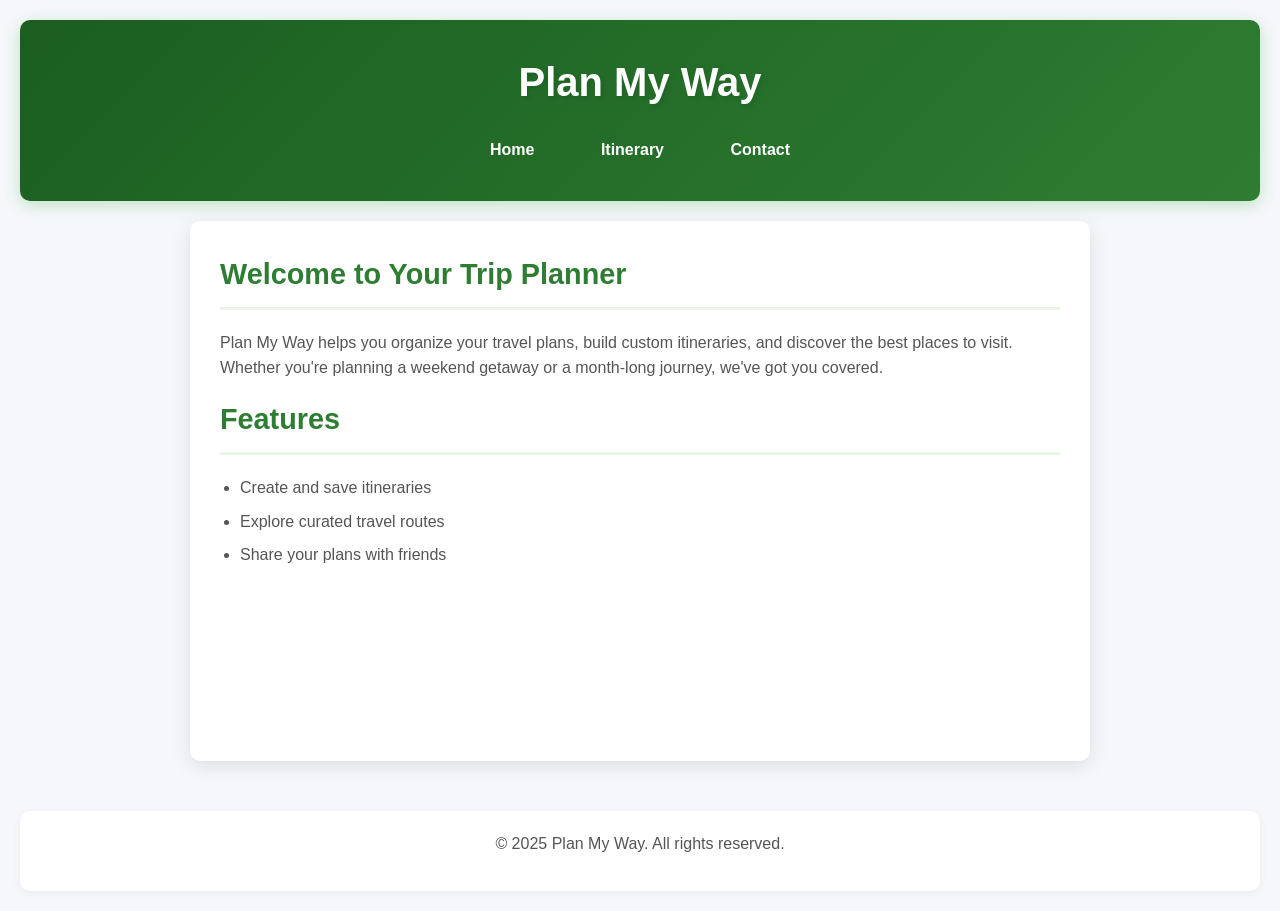
<file: index.html>
<!DOCTYPE html>
<html lang="en">
<head>
  <meta charset="UTF-8">
  <meta name="viewport" content="width=device-width, initial-scale=1">
  <title>Plan My Way - Home</title>
  <link rel="stylesheet" href="style.css">
</head>
<body>

  <header>
    <h1>Plan My Way</h1>
    <nav>
      <a href="index.html">Home</a>
      <a href="itinerary.html">Itinerary</a>
      <a href="contact.html">Contact</a>
    </nav>
  </header>

  <main>
    <h2>Welcome to Your Trip Planner</h2>
    <p>
      Plan My Way helps you organize your travel plans, build custom itineraries, and discover the best places to visit. Whether you're planning a weekend getaway or a month-long journey, we've got you covered.
    </p>

    <h2>Features</h2>
    <ul>
      <li>Create and save itineraries</li>
      <li>Explore curated travel routes</li>
      <li>Share your plans with friends</li>
    </ul>
  </main>

  <footer>
    <p>&copy; 2025 Plan My Way. All rights reserved.</p>
  </footer>

</body>
</html>
</file>
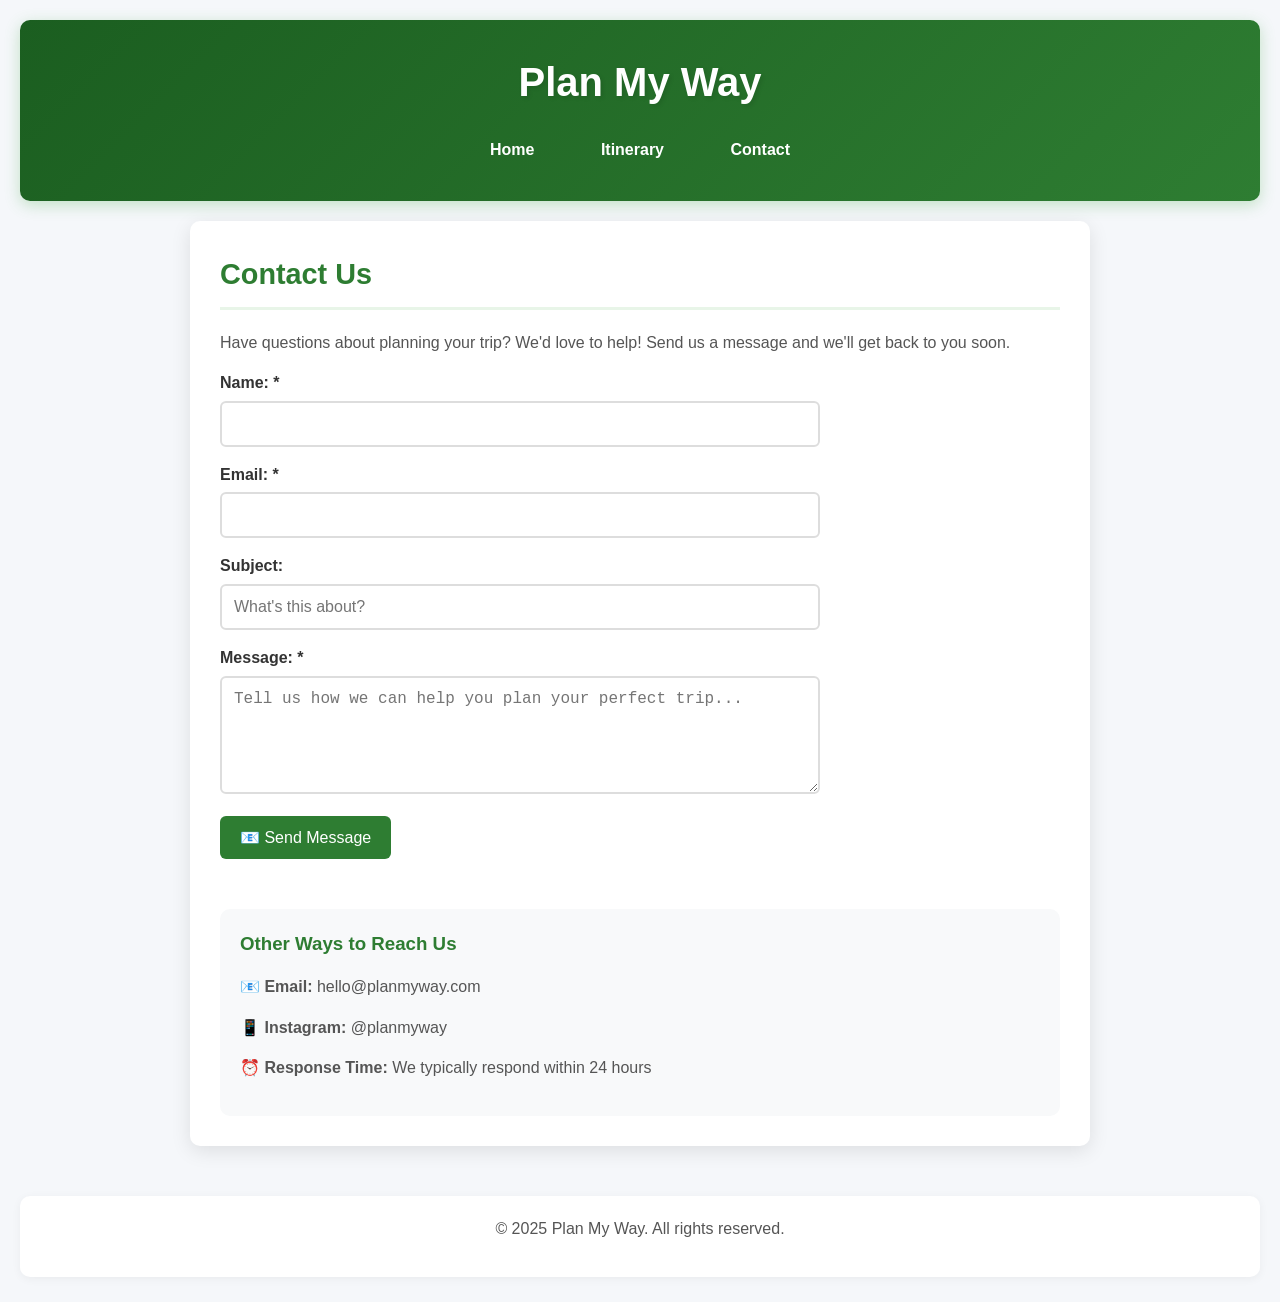
<file: contact.html>
<!DOCTYPE html>
<html lang="en">
<head>
  <meta charset="UTF-8">
  <meta name="viewport" content="width=device-width, initial-scale=1">
  <title>Plan My Way - Contact</title>
  <link rel="stylesheet" href="style.css">
</head>
<body>

  <header>
    <h1>Plan My Way</h1>
    <nav>
      <a href="index.html">Home</a>
      <a href="itinerary.html">Itinerary</a>
      <a href="contact.html">Contact</a>
    </nav>
  </header>

  <main>
    <h2>Contact Us</h2>
    <p>Have questions about planning your trip? We'd love to help! Send us a message and we'll get back to you soon.</p>
    
    <form id="contactForm" onsubmit="handleSubmit(event)">
      <label for="name">Name: *</label>
      <input type="text" id="name" name="name" required>

      <label for="email">Email: *</label>
      <input type="email" id="email" name="email" required>

      <label for="subject">Subject:</label>
      <input type="text" id="subject" name="subject" placeholder="What's this about?">

      <label for="message">Message: *</label>
      <textarea id="message" name="message" rows="5" required placeholder="Tell us how we can help you plan your perfect trip..."></textarea>

      <button type="submit">📧 Send Message</button>
    </form>
    
    <div id="form-message" role="status" aria-live="polite" style="display: none; margin-top: 20px; padding: 15px; border-radius: 6px;"></div>
    
    <div style="margin-top: 40px; padding: 20px; background: #f8f9fa; border-radius: 10px;">
      <h3>Other Ways to Reach Us</h3>
      <p><strong>📧 Email:</strong> hello@planmyway.com</p>
      <p><strong>📱 Instagram:</strong> @planmyway</p>
      <p><strong>⏰ Response Time:</strong> We typically respond within 24 hours</p>
    </div>
  </main>

  <footer>
    <p>&copy; 2025 Plan My Way. All rights reserved.</p>
  </footer>

  <script>
    function handleSubmit(event) {
      event.preventDefault();
      
      const name = document.getElementById('name').value;
      const email = document.getElementById('email').value;
      
      // Simulate form submission (in a real app, this would send to a server)
      const messageDiv = document.getElementById('form-message');
      
      // Show loading state
      const submitBtn = document.querySelector('button[type="submit"]');
      const originalText = submitBtn.textContent;
      submitBtn.textContent = '📤 Sending...';
      submitBtn.disabled = true;
      
      // Simulate network delay
      setTimeout(() => {
        // Show success message
        messageDiv.style.display = 'block';
        messageDiv.style.background = '#d4edda';
        messageDiv.style.color = '#155724';
        messageDiv.style.border = '1px solid #c3e6cb';
        messageDiv.replaceChildren();

        const status = document.createElement('strong');
        status.textContent = '✅ Message sent successfully!';
        const lineBreak = document.createElement('br');
        const details = document.createTextNode(
          `Thank you ${name}! We've received your message and will get back to you at ${email} within 24 hours.`
        );

        messageDiv.append(status, lineBreak, details);
        
        // Reset form
        document.getElementById('contactForm').reset();
        
        // Reset button
        submitBtn.textContent = originalText;
        submitBtn.disabled = false;
        
        // Scroll to message
        messageDiv.scrollIntoView({ behavior: 'smooth' });
        
        // Hide message after 10 seconds
        setTimeout(() => {
          messageDiv.style.display = 'none';
        }, 10000);
        
      }, 1500);
    }
  </script>

</body>
</html>
</file>
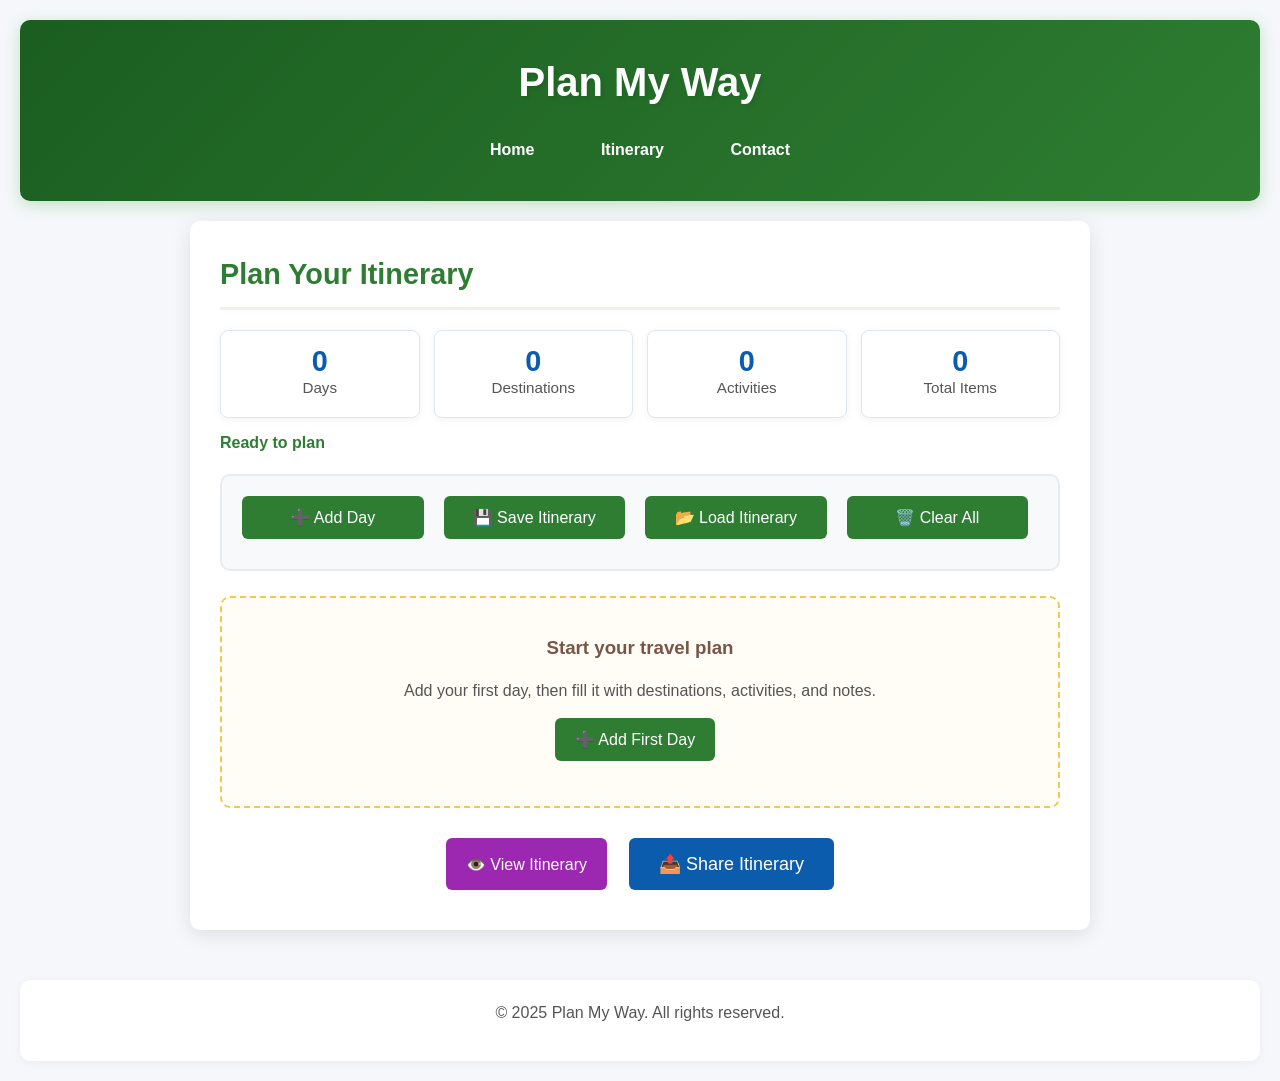
<file: itinerary.html>
<!DOCTYPE html>
<html lang="en">
<head>
  <meta charset="UTF-8">
  <meta name="viewport" content="width=device-width, initial-scale=1">
  <title>Plan My Way - Itinerary</title>
  <link rel="stylesheet" href="style.css">
</head>
<body>

  <header>
    <h1>Plan My Way</h1>
    <nav>
      <a href="index.html">Home</a>
      <a href="itinerary.html">Itinerary</a>
      <a href="contact.html">Contact</a>
    </nav>
  </header>

  <main>
    <h2>Plan Your Itinerary</h2>

    <section class="trip-summary" aria-label="Trip summary">
      <div class="summary-card">
        <strong id="total-days">0</strong>
        <span>Days</span>
      </div>
      <div class="summary-card">
        <strong id="total-destinations">0</strong>
        <span>Destinations</span>
      </div>
      <div class="summary-card">
        <strong id="total-activities">0</strong>
        <span>Activities</span>
      </div>
      <div class="summary-card">
        <strong id="total-items">0</strong>
        <span>Total Items</span>
      </div>
    </section>

    <p id="save-status" class="save-status" aria-live="polite">Ready to plan</p>
    
    <div class="itinerary-controls">
      <button onclick="addDay()">➕ Add Day</button>
      <button onclick="saveItinerary()">💾 Save Itinerary</button>
      <button onclick="loadItinerary()">📂 Load Itinerary</button>
      <button onclick="clearAll()">🗑️ Clear All</button>
    </div>

    <div id="empty-state" class="empty-state">
      <h3>Start your travel plan</h3>
      <p>Add your first day, then fill it with destinations, activities, and notes.</p>
      <button onclick="addDay()">➕ Add First Day</button>
    </div>
    
    <div id="itinerary-container"></div>

    <div class="itinerary-actions">
      <button id="view-btn" onclick="viewItinerary()">👁️ View Itinerary</button>
      <button id="share-btn" onclick="shareItinerary()">📤 Share Itinerary</button>
    </div>
    
    <div id="itinerary-modal" class="modal-overlay" role="dialog" aria-modal="true" aria-labelledby="itinerary-modal-title">
      <div class="modal-content">
        <div class="modal-header">
          <h2 id="itinerary-modal-title">🌍 Your Travel Itinerary</h2>
          <button class="close-button" onclick="closeItineraryView()" aria-label="Close itinerary preview">✕</button>
        </div>
        <div id="itinerary-preview-content"></div>
        <div class="modal-actions">
          <button onclick="shareItinerary()">📤 Share</button>
          <button onclick="printItinerary()">🖨️ Print</button>
        </div>
      </div>
    </div>
  </main>

  <footer>
    <p>&copy; 2025 Plan My Way. All rights reserved.</p>
  </footer>

  <script>
    let dayCount = 0;
    let isLoading = false;

    window.addEventListener('load', function() {
      loadItinerary();
    });

    function escapeHtml(value) {
      return String(value || '').replace(/[&<>"]/g, function(character) {
        return {
          '&': '&amp;',
          '<': '&lt;',
          '>': '&gt;',
          '"': '&quot;'
        }[character];
      });
    }

    function showSaveStatus(message) {
      const status = document.getElementById('save-status');
      status.textContent = message;
    }

    function formatDayDate(value) {
      if (!value) return '';
      const date = new Date(value + 'T00:00:00');
      return date.toLocaleDateString(undefined, { weekday: 'short', month: 'short', day: 'numeric', year: 'numeric' });
    }

    function updatePlannerState() {
      const totalDays = document.querySelectorAll('.day-box').length;
      const totalDestinations = document.querySelectorAll('.destination').length;
      const totalActivities = document.querySelectorAll('.activity').length;
      const totalItems = totalDestinations + totalActivities;

      document.getElementById('total-days').textContent = totalDays;
      document.getElementById('total-destinations').textContent = totalDestinations;
      document.getElementById('total-activities').textContent = totalActivities;
      document.getElementById('total-items').textContent = totalItems;
      document.getElementById('empty-state').style.display = totalDays ? 'none' : 'block';
    }

    function addDay(dayData) {
      dayCount++;
      const container = document.getElementById("itinerary-container");

      const dayBox = document.createElement("div");
      dayBox.classList.add("day-box");
      dayBox.setAttribute("id", `day-${dayCount}`);

      dayBox.innerHTML = `
        <div class="day-header">
          <h3>Day ${dayCount}</h3>
          <button class="danger-button" onclick="removeDay(${dayCount})">❌ Remove Day</button>
        </div>
        <div class="day-details-grid">
          <div>
            <label for="day-${dayCount}-date">Date:</label>
            <input id="day-${dayCount}-date" type="date" oninput="saveItinerary()">
          </div>
        </div>
        <label for="day-${dayCount}-notes">Notes for the Day:</label>
        <textarea id="day-${dayCount}-notes" placeholder="General notes for this day..." oninput="saveItinerary()"></textarea>
        
        <div class="buttons">
          <button type="button" onclick="addDestination(${dayCount})">📍 Add Destination</button>
          <button type="button" onclick="addActivity(${dayCount})">🎯 Add Activity</button>
        </div>
        
        <div class="items" id="items-day-${dayCount}"></div>
      `;

      container.appendChild(dayBox);
      if (dayData) {
        dayBox.querySelector("input[type='date']").value = dayData.date || '';
        dayBox.querySelector('textarea').value = dayData.notes || '';
        (dayData.items || []).forEach(function(itemData) {
          addItineraryItem(dayCount, itemData.type, itemData);
        });
      }
      updatePlannerState();

      if (!isLoading) {
        saveItinerary();
      }
    }

    function removeDay(dayId) {
      if (confirm('Are you sure you want to remove this day?')) {
        const dayElement = document.getElementById(`day-${dayId}`);
        dayElement.remove();
        saveItinerary();
      }
    }

    function addDestination(dayId) {
      addItineraryItem(dayId, 'destination');
    }

    function addActivity(dayId) {
      addItineraryItem(dayId, 'activity');
    }

    function addItineraryItem(dayId, type, itemData) {
      const itemsContainer = document.getElementById(`items-day-${dayId}`);
      const item = document.createElement("div");
      const isDestination = type === 'destination';
      const itemId = `${type}-${dayId}-${Date.now()}`;
      item.classList.add(type);

      item.innerHTML = `
        <div class="item-header">
          <h4>${isDestination ? '📍 Destination' : '🎯 Activity'}</h4>
          <button class="danger-button small-button" onclick="removeItem(this)" aria-label="Remove ${isDestination ? 'destination' : 'activity'}">✕</button>
        </div>
        <label class="visually-hidden" for="${itemId}-name">${isDestination ? 'Destination name' : 'Activity name'}</label>
        <input id="${itemId}-name" type="text" placeholder="${isDestination ? 'Destination name' : 'Activity name'}" oninput="saveItinerary()">
        <label class="visually-hidden" for="${itemId}-time">${isDestination ? 'Destination time' : 'Activity time'}</label>
        <input id="${itemId}-time" type="time" oninput="saveItinerary()">
        <label class="visually-hidden" for="${itemId}-notes">Notes about this ${isDestination ? 'destination' : 'activity'}</label>
        <textarea id="${itemId}-notes" placeholder="Notes about this ${isDestination ? 'destination' : 'activity'}..." oninput="saveItinerary()"></textarea>
      `;

      itemsContainer.appendChild(item);

      if (itemData) {
        item.querySelector("input[type='text']").value = itemData.name || '';
        item.querySelector("input[type='time']").value = itemData.time || '';
        item.querySelector('textarea').value = itemData.notes || '';
      }

      if (!isLoading) {
        saveItinerary();
      }
    }

    function removeItem(button) {
      if (confirm('Are you sure you want to remove this item?')) {
        button.closest('.destination, .activity').remove();
        saveItinerary();
      }
    }

    function saveItinerary() {
      const itineraryData = {
        dayCount: dayCount,
        days: []
      };

      const days = document.querySelectorAll(".day-box");
      days.forEach((day) => {
        const dayData = {
          id: day.id,
          date: day.querySelector("input[type='date']").value,
          notes: day.querySelector("textarea").value,
          items: []
        };

        const items = day.querySelectorAll(".items > div");
        items.forEach((item) => {
          const itemData = {
            type: item.classList.contains("destination") ? "destination" : "activity",
            name: item.querySelector("input[type='text']").value,
            time: item.querySelector("input[type='time']").value,
            notes: item.querySelector("textarea").value
          };
          dayData.items.push(itemData);
        });

        itineraryData.days.push(dayData);
      });

      localStorage.setItem('travelItinerary', JSON.stringify(itineraryData));
      updatePlannerState();

      if (!isLoading) {
        showSaveStatus('Saved just now');
      }
    }

    function loadItinerary() {
      const savedItinerary = localStorage.getItem('travelItinerary');
      isLoading = true;
      document.getElementById("itinerary-container").innerHTML = '';
      dayCount = 0;

      if (savedItinerary) {
        const itineraryData = JSON.parse(savedItinerary);

        (itineraryData.days || []).forEach(function(dayData) {
          addDay(dayData);
        });
        showSaveStatus('Loaded saved itinerary');
      } else {
        showSaveStatus('Ready to plan');
      }

      isLoading = false;
      updatePlannerState();
    }

    function clearAll() {
      if (confirm('Are you sure you want to clear your entire itinerary? This cannot be undone.')) {
        localStorage.removeItem('travelItinerary');
        document.getElementById("itinerary-container").innerHTML = '';
        dayCount = 0;
        updatePlannerState();
        showSaveStatus('Itinerary cleared');
      }
    }

    function shareItinerary() {
      const days = document.querySelectorAll(".day-box");

      if (days.length === 0) {
        alert("Your itinerary is empty! Add some days and destinations first.");
        return;
      }

      const itineraryTitle = 'My Travel Itinerary';
      let itineraryText = `🌍 ${itineraryTitle}\n\n`;

      days.forEach((day, index) => {
        const dayDate = formatDayDate(day.querySelector("input[type='date']").value);
        itineraryText += `📅 Day ${index + 1}${dayDate ? ` - ${dayDate}` : ''}:\n`;

        const notes = day.querySelector("textarea").value;
        if (notes) itineraryText += `📝 Notes: ${notes}\n`;

        const items = day.querySelectorAll(".items > div");
        items.forEach((item) => {
          const title = item.querySelector("input[type='text']").value;
          const time = item.querySelector("input[type='time']").value;
          const note = item.querySelector("textarea").value;
          const icon = item.classList.contains("destination") ? "📍" : "🎯";
          
          itineraryText += `${icon} ${title || (item.classList.contains("destination") ? "Destination" : "Activity")}`;
          if (time) itineraryText += ` at ${time}`;
          if (note) itineraryText += ` (${note})`;
          itineraryText += `\n`;
        });

        if (items.length === 0) {
          itineraryText += "No plans added yet.\n";
        }

        itineraryText += "\n";
      });

      itineraryText += "Created with Plan My Way 🚀";

      if (navigator.share) {
        navigator.share({
          title: itineraryTitle,
          text: itineraryText
        }).catch(err => console.log("Share canceled:", err));
      } else {
        const textArea = document.createElement('textarea');
        textArea.value = itineraryText;
        document.body.appendChild(textArea);
        textArea.select();
        try {
          document.execCommand('copy');
          alert("Itinerary copied to clipboard!");
        } catch (err) {
          alert("Sharing is not supported in this browser.\n\n" + itineraryText);
        }
        document.body.removeChild(textArea);
      }
    }

    function viewItinerary() {
      const days = document.querySelectorAll(".day-box");
      
      if (days.length === 0) {
        alert("Your itinerary is empty! Add some days and destinations first.");
        return;
      }

      const totalDays = days.length;
      const totalItems = document.querySelectorAll(".destination, .activity").length;
      const totalDestinations = document.querySelectorAll(".destination").length;
      const totalActivities = document.querySelectorAll(".activity").length;
      let htmlContent = `
        <section class="preview-summary">
          <div><strong>${totalDays}</strong><br>Days</div>
          <div><strong>${totalDestinations}</strong><br>Destinations</div>
          <div><strong>${totalActivities}</strong><br>Activities</div>
          <div><strong>${totalItems}</strong><br>Total Items</div>
        </section>`;
      
      days.forEach((day, index) => {
        const dayNumber = index + 1;
        const dayDate = formatDayDate(day.querySelector("input[type='date']").value);
        htmlContent += `
          <div class="preview-day">
            <h3>
              <span>${dayNumber}</span>
              Day ${dayNumber}
            </h3>
            ${dayDate ? `<p class="preview-day-date">📅 ${escapeHtml(dayDate)}</p>` : ''}`;

        const notes = day.querySelector("textarea").value;
        if (notes) {
          htmlContent += `<div class="preview-note">
            <strong>📝 Day Notes:</strong> ${escapeHtml(notes)}
          </div>`;
        }

        const items = day.querySelectorAll(".items > div");
        if (items.length > 0) {
          items.forEach((item) => {
            const title = item.querySelector("input[type='text']").value;
            const time = item.querySelector("input[type='time']").value;
            const note = item.querySelector("textarea").value;
            const isDestination = item.classList.contains("destination");
            const icon = isDestination ? "📍" : "🎯";
            const itemClass = isDestination ? 'preview-destination' : 'preview-activity';
            
            htmlContent += `
              <div class="preview-item ${itemClass}">
                <div class="preview-item-header">
                  <strong>${icon} ${escapeHtml(title || (isDestination ? "Destination" : "Activity"))}</strong>
                  ${time ? `<span>🕒 ${escapeHtml(time)}</span>` : ''}
                </div>
                ${note ? `<p>${escapeHtml(note)}</p>` : ''}
              </div>`;
          });
        } else {
          htmlContent += `<p class="preview-empty">No activities or destinations added for this day.</p>`;
        }
        
        htmlContent += `</div>`;
      });

      document.getElementById('itinerary-preview-content').innerHTML = htmlContent;
      document.getElementById('itinerary-modal').style.display = 'block';
      document.body.style.overflow = 'hidden';
    }

    function closeItineraryView() {
      document.getElementById('itinerary-modal').style.display = 'none';
      document.body.style.overflow = 'auto';
    }

    function printItinerary() {
      const printContent = document.getElementById('itinerary-preview-content').innerHTML;
      const printWindow = window.open('', '_blank');
      const itineraryTitle = 'My Travel Itinerary';
      printWindow.document.write(`
        <html>
          <head>
            <title>${itineraryTitle}</title>
            <style>
              body { font-family: Arial, sans-serif; margin: 20px; }
              h2 { color: #2e7d32; text-align: center; margin-bottom: 30px; }
              h3 { color: #2e7d32; }
              .preview-day { border: 1px solid #ddd; border-radius: 8px; padding: 16px; margin-bottom: 18px; }
              .preview-summary { display: grid; grid-template-columns: repeat(4, 1fr); gap: 10px; margin-top: 14px; }
              .preview-summary div { border: 1px solid #2e7d32; border-radius: 6px; padding: 10px; text-align: center; }
              .preview-day { border-left: 5px solid #2e7d32; }
              .preview-day h3 span { background: #2e7d32; color: white; border-radius: 50%; display: inline-flex; width: 28px; height: 28px; align-items: center; justify-content: center; margin-right: 8px; }
              .preview-day-date { color: #555; font-weight: 700; margin-top: -8px; }
              .preview-note { background: #fff3cd; border-left: 3px solid #ffc107; padding: 10px; margin-bottom: 12px; }
              .preview-item { border-left: 3px solid #0b5cad; background: #f8f9fa; padding: 12px; margin-bottom: 10px; }
              .preview-destination { border-left-color: #8a4b00; }
              .preview-item-header { display: flex; justify-content: space-between; gap: 10px; }
              .preview-item p, .preview-empty { color: #666; font-style: italic; }
              .no-print { display: none; }
              @media print {
                body { margin: 0; }
                .no-print { display: none !important; }
              }
            </style>
          </head>
          <body>
            <h2>🌍 ${itineraryTitle}</h2>
            ${printContent}
            <div style="text-align: center; margin-top: 30px; color: #666; font-size: 12px;">
              Generated by Plan My Way on ${new Date().toLocaleDateString()}
            </div>
          </body>
        </html>
      `);
      printWindow.document.close();
      printWindow.print();
    }

    // Close modal when clicking outside
    document.addEventListener('click', function(event) {
      const modal = document.getElementById('itinerary-modal');
      if (event.target === modal) {
        closeItineraryView();
      }
    });

    // Close modal with Escape key
    document.addEventListener('keydown', function(event) {
      if (event.key === 'Escape') {
        closeItineraryView();
      }
    });
  </script>

</body>
</html>
</file>
<file: style.css>
/* Basic Reset */
* {
  margin: 0;
  padding: 0;
  box-sizing: border-box;
}

body {
  font-family: 'Segoe UI', Tahoma, Geneva, Verdana, sans-serif;
  line-height: 1.6;
  background: #f5f7fa;
  color: #333;
  padding: 20px;
}

.visually-hidden {
  position: absolute;
  width: 1px;
  height: 1px;
  padding: 0;
  margin: -1px;
  overflow: hidden;
  clip: rect(0, 0, 0, 0);
  white-space: nowrap;
  border: 0;
}

/* Header Styles */
header {
  background: linear-gradient(135deg, #1b5e20, #2e7d32);
  color: white;
  padding: 30px 20px;
  text-align: center;
  border-radius: 10px;
  margin-bottom: 20px;
  box-shadow: 0 4px 15px rgba(76, 175, 80, 0.3);
}

header h1 {
  font-size: 2.5rem;
  margin-bottom: 10px;
  text-shadow: 2px 2px 4px rgba(0,0,0,0.1);
}

/* Navigation Styles */
nav {
  margin-top: 15px;
}

nav a {
  color: white;
  margin: 0 15px;
  text-decoration: none;
  font-weight: bold;
  padding: 8px 16px;
  border-radius: 20px;
  transition: all 0.3s ease;
  display: inline-block;
}

nav a:hover {
  background: rgba(255, 255, 255, 0.2);
  transform: translateY(-2px);
}

a:focus-visible,
button:focus-visible,
input:focus-visible,
textarea:focus-visible {
  outline: 3px solid #ffbf47;
  outline-offset: 3px;
}

/* Main Content */
main {
  max-width: 900px;
  margin: 0 auto;
  background: white;
  padding: 30px;
  border-radius: 10px;
  box-shadow: 0 5px 20px rgba(0,0,0,0.1);
  min-height: 60vh;
}

h2 {
  color: #2e7d32;
  margin-bottom: 20px;
  font-size: 1.8rem;
  border-bottom: 3px solid #e8f5e8;
  padding-bottom: 10px;
}

h3 {
  color: #2e7d32;
  margin-bottom: 15px;
}

p {
  margin-bottom: 15px;
  color: #555;
}

ul {
  margin-left: 20px;
  margin-bottom: 20px;
}

li {
  margin-bottom: 8px;
  color: #555;
}

/* Form Styles */
form {
  max-width: 600px;
}

label {
  display: block;
  margin-bottom: 5px;
  font-weight: bold;
  color: #333;
}

input[type="text"], 
input[type="email"], 
input[type="time"],
input[type="date"],
textarea {
  width: 100%;
  padding: 12px;
  border: 2px solid #ddd;
  border-radius: 6px;
  font-size: 16px;
  margin-bottom: 15px;
  transition: border-color 0.3s ease;
}

input[type="text"]:focus, 
input[type="email"]:focus, 
input[type="time"]:focus,
input[type="date"]:focus,
textarea:focus {
  outline: none;
  border-color: #4caf50;
  box-shadow: 0 0 10px rgba(76, 175, 80, 0.2);
}

textarea {
  resize: vertical;
  min-height: 100px;
}

/* Button Styles */
button {
  background: #2e7d32;
  color: white;
  padding: 12px 20px;
  border: none;
  border-radius: 6px;
  cursor: pointer;
  font-size: 16px;
  transition: all 0.3s ease;
  margin-right: 10px;
  margin-bottom: 10px;
}

button:hover {
  background: #1b5e20;
  transform: translateY(-2px);
  box-shadow: 0 4px 12px rgba(76, 175, 80, 0.3);
}

button:active {
  transform: translateY(0);
}

/* Itinerary Specific Styles */
.trip-summary {
  display: grid;
  grid-template-columns: repeat(4, minmax(120px, 1fr));
  gap: 14px;
  margin-bottom: 12px;
}

.summary-card {
  background: #ffffff;
  border: 1px solid #dbe8ef;
  border-radius: 8px;
  padding: 16px;
  text-align: center;
  box-shadow: 0 2px 8px rgba(0,0,0,0.05);
}

.summary-card strong {
  display: block;
  color: #0b5cad;
  font-size: 1.8rem;
  line-height: 1;
}

.summary-card span {
  color: #555;
  font-size: 0.95rem;
}

.save-status {
  color: #2e7d32;
  font-weight: 600;
  margin-bottom: 18px;
}

.itinerary-controls {
  display: flex;
  flex-wrap: wrap;
  gap: 10px;
  margin-bottom: 25px;
  padding: 20px;
  background: #f8f9fa;
  border-radius: 10px;
  border: 2px solid #e9ecef;
}

.itinerary-controls button {
  flex: 1;
  min-width: 150px;
  white-space: nowrap;
}

.empty-state {
  text-align: center;
  padding: 35px 20px;
  margin-bottom: 25px;
  background: #fffdf6;
  border: 2px dashed #f2c94c;
  border-radius: 10px;
}

.empty-state h3 {
  color: #795548;
}

.day-header,
.item-header {
  display: flex;
  align-items: center;
  justify-content: space-between;
  gap: 12px;
}

.day-details-grid {
  display: grid;
  grid-template-columns: minmax(180px, 260px);
  gap: 12px;
  margin-bottom: 10px;
}

.day-box {
  background: #f9f9f9;
  border: 2px solid #e0e0e0;
  border-radius: 10px;
  padding: 20px;
  margin-bottom: 25px;
  transition: all 0.3s ease;
}

.day-box:hover {
  border-color: #4caf50;
  box-shadow: 0 5px 15px rgba(0,0,0,0.1);
}

.activity, .destination {
  margin-top: 15px;
  padding: 15px;
  background: #fff;
  border: 1px solid #ddd;
  border-radius: 8px;
  box-shadow: 0 2px 8px rgba(0,0,0,0.05);
  transition: all 0.3s ease;
}

.activity:hover, .destination:hover {
  transform: translateY(-2px);
  box-shadow: 0 4px 12px rgba(0,0,0,0.1);
}

.activity h4 {
  color: #0b5cad;
  margin-bottom: 10px;
}

.destination h4 {
  color: #8a4b00;
  margin-bottom: 10px;
}

.day-box input, 
.day-box textarea {
  width: 100%;
  margin-top: 8px;
  padding: 10px;
  border: 1px solid #ddd;
  border-radius: 6px;
}

.buttons {
  margin-top: 15px;
}

.danger-button {
  background: #b71c1c;
}

.danger-button:hover {
  background: #8b0000;
}

.small-button {
  font-size: 12px;
  padding: 3px 8px;
}

.itinerary-actions {
  display: flex;
  justify-content: center;
  gap: 12px;
  margin-top: 30px;
}

#view-btn {
  background: #9c27b0;
}

#view-btn:hover {
  background: #7b1fa2;
}

#share-btn {
  display: inline-block;
  margin: 0 0 10px;
  background: #0b5cad;
  font-size: 18px;
  padding: 15px 30px;
}

#share-btn:hover {
  background: #08477f;
}

.modal-overlay {
  display: none;
  position: fixed;
  inset: 0;
  background: rgba(0,0,0,0.5);
  z-index: 1000;
}

.modal-content {
  position: absolute;
  top: 50%;
  left: 50%;
  transform: translate(-50%, -50%);
  width: min(900px, calc(100vw - 30px));
  max-height: 85vh;
  overflow-y: auto;
  background: white;
  padding: 30px;
  border-radius: 10px;
  box-shadow: 0 10px 30px rgba(0,0,0,0.3);
}

.modal-header {
  display: flex;
  justify-content: space-between;
  align-items: center;
  gap: 16px;
  margin-bottom: 20px;
  border-bottom: 2px solid #e0e0e0;
  padding-bottom: 15px;
}

.modal-header h2 {
  color: #9c27b0;
  margin: 0;
  border-bottom: none;
  padding-bottom: 0;
}

.close-button {
  background: #f44336;
  border-radius: 50%;
  width: 36px;
  height: 36px;
  padding: 0;
  margin: 0;
}

.modal-actions {
  text-align: center;
  margin-top: 20px;
  padding-top: 15px;
  border-top: 1px solid #e0e0e0;
}

.preview-summary {
  display: grid;
  grid-template-columns: repeat(auto-fit, minmax(120px, 1fr));
  gap: 12px;
  margin-top: 16px;
}

.preview-summary div {
  background: #2e7d32;
  color: white;
  border-radius: 8px;
  padding: 12px;
  text-align: center;
}

.preview-day {
  margin-bottom: 25px;
  padding: 20px;
  background: #f8f9fa;
  border-radius: 8px;
  border-left: 5px solid #2e7d32;
}

.preview-day h3 {
  display: flex;
  align-items: center;
  gap: 10px;
}

.preview-day h3 span {
  background: #2e7d32;
  color: white;
  border-radius: 50%;
  width: 30px;
  height: 30px;
  display: inline-flex;
  align-items: center;
  justify-content: center;
  font-size: 14px;
}

.preview-day-date {
  color: #555;
  font-weight: 700;
  margin-top: -8px;
}

.preview-note {
  background: #fff3cd;
  padding: 10px;
  border-radius: 5px;
  margin-bottom: 15px;
  border-left: 3px solid #ffc107;
}

.preview-item {
  padding: 15px;
  border-radius: 8px;
  margin-bottom: 10px;
  border-left: 3px solid;
}

.preview-destination {
  background: #fff8e1;
  border-color: #ff9800;
}

.preview-activity {
  background: #e3f2fd;
  border-color: #2196f3;
}

.preview-item-header {
  display: flex;
  align-items: center;
  justify-content: space-between;
  gap: 10px;
  margin-bottom: 8px;
}

.preview-item-header strong {
  color: #333;
  font-size: 16px;
}

.preview-item-header span {
  background: white;
  padding: 4px 8px;
  border-radius: 15px;
  color: #666;
  font-size: 14px;
}

.preview-item p,
.preview-empty {
  color: #666;
  margin: 0;
  font-style: italic;
}

/* Footer */
footer {
  text-align: center;
  margin-top: 50px;
  color: #666;
  padding: 20px;
  background: white;
  border-radius: 10px;
  box-shadow: 0 2px 10px rgba(0,0,0,0.05);
}

/* Responsive Design */
@media (max-width: 768px) {
  body {
    padding: 10px;
  }
  
  header h1 {
    font-size: 2rem;
  }
  
  nav a {
    margin: 5px;
    display: inline-block;
  }
  
  main {
    padding: 20px;
  }
  
  .trip-summary {
    grid-template-columns: 1fr;
  }

  .itinerary-actions,
  .day-header,
  .item-header,
  .preview-item-header {
    align-items: stretch;
    flex-direction: column;
  }

  .modal-content {
    padding: 20px;
  }

  .day-details-grid {
    grid-template-columns: 1fr;
  }
}

@media (max-width: 480px) {
  header h1 {
    font-size: 1.5rem;
  }
  
  nav a {
    display: block;
    margin: 5px 0;
  }
  
  main {
    padding: 15px;
  }
}
</file>
